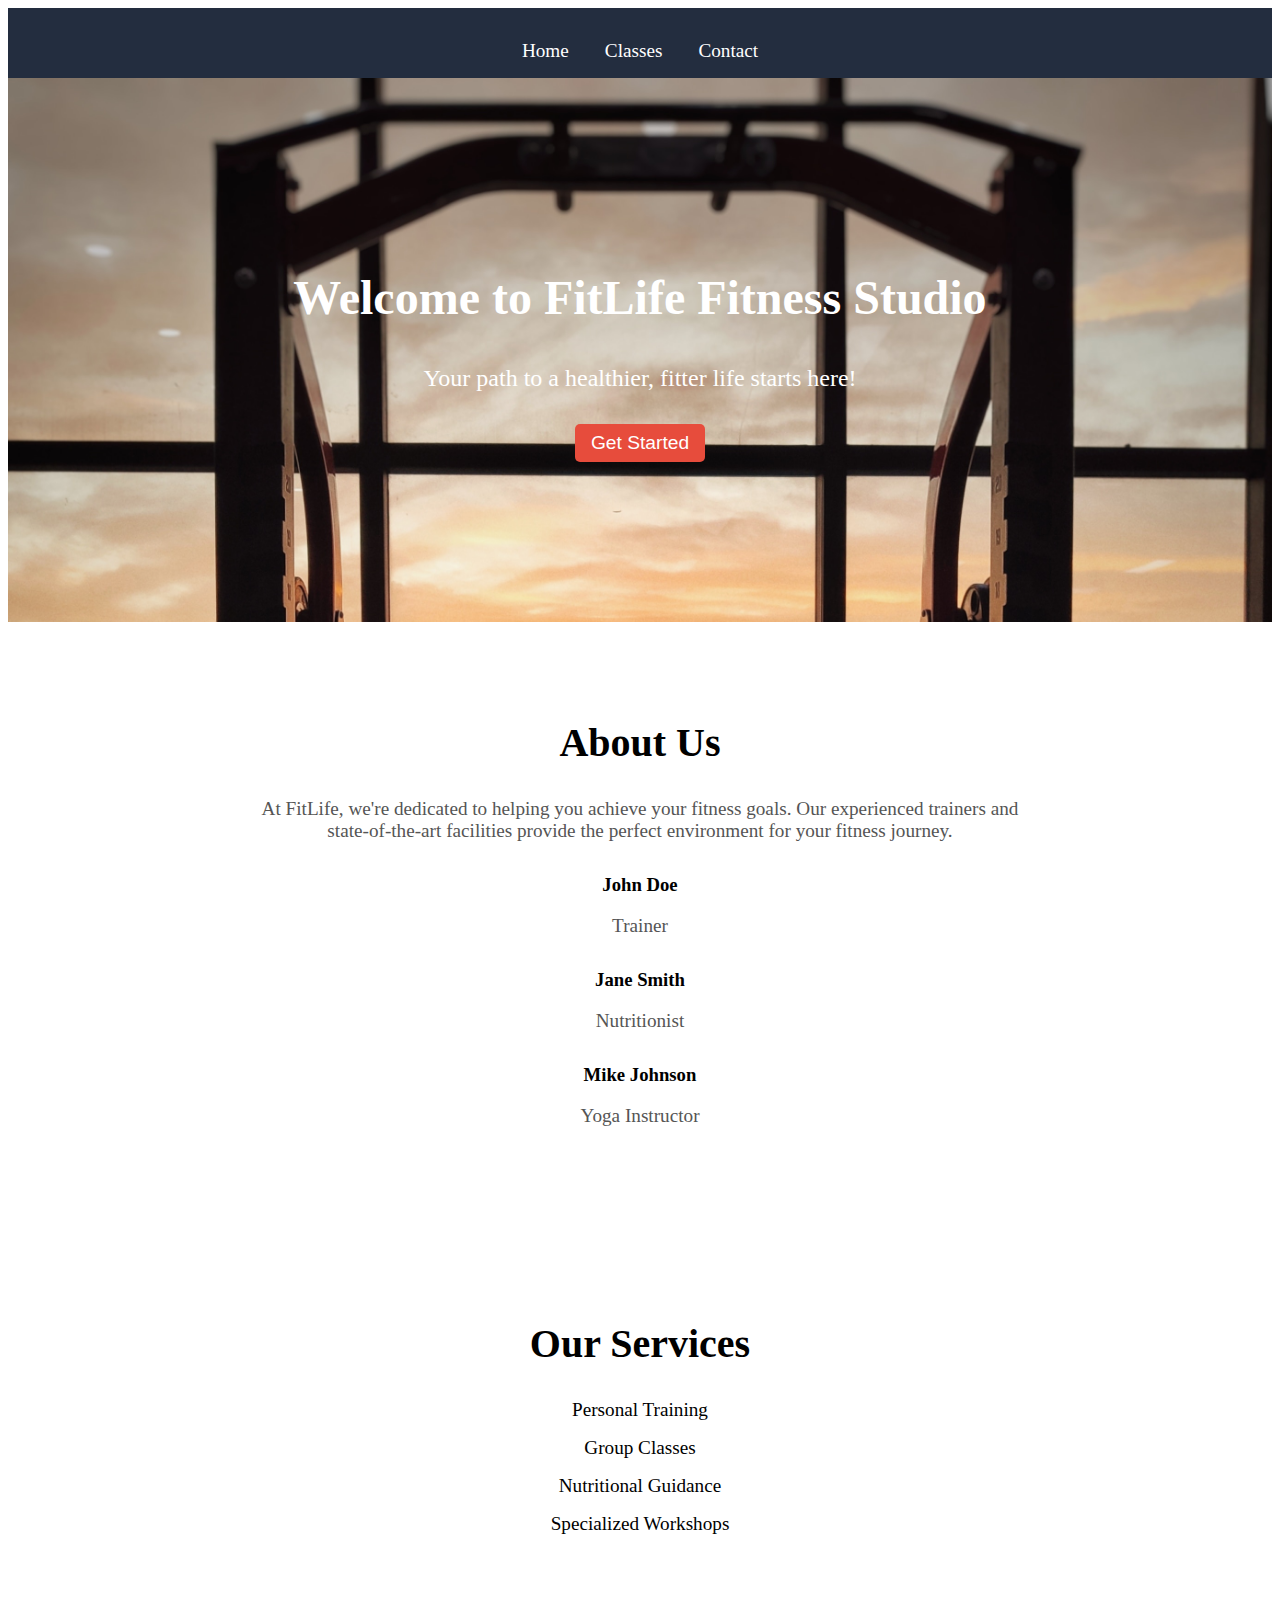
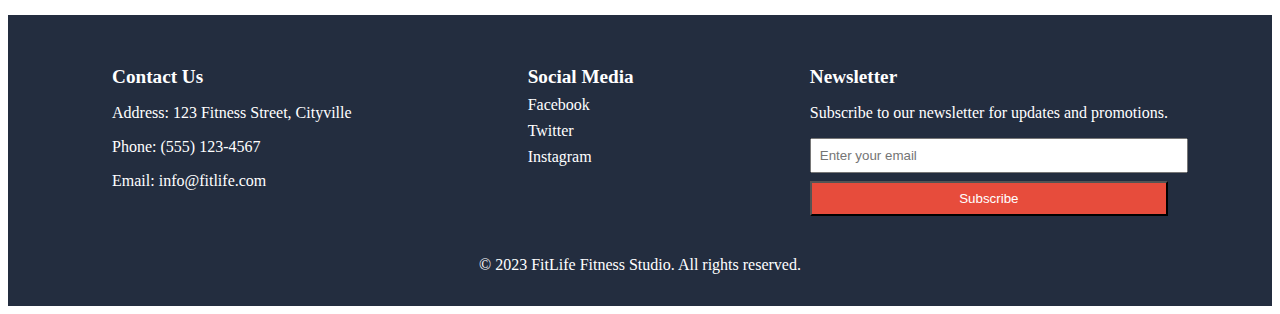
<file: index.html>
<!DOCTYPE html>
<html lang="en">
<head>
  <meta charset="UTF-8">
  <meta name="viewport" content="width=device-width, initial-scale=1.0">
  <title>FitLife Fitness Studio</title>
  <link rel="stylesheet" href="css\main.css">
</head>
<body>
    <div class="wrapper">
  <header>
    <div class="navigation">
        <a href="index.html">Home</a>
        <a href="classes.html">Classes</a>
        <a href="contact.html">Contact</a>
      </div>
  </header>

  <section class="hero">
    <h1>Welcome to FitLife Fitness Studio</h1>
    <p>Your path to a healthier, fitter life starts here!</p>
    <button>Get Started</button>
  </section>
  
  <section class="about">
    <h2>About Us</h2>
    <p>At FitLife, we're dedicated to helping you achieve your fitness goals. Our experienced trainers and state-of-the-art facilities provide the perfect environment for your fitness journey.</p>
  
    <div class="team-members">
      <div class="team-member">
        <h3>John Doe</h3>
        <p>Trainer</p>
      </div>
      <div class="team-member">
        <h3>Jane Smith</h3>
        <p>Nutritionist</p>
      </div>
      <div class="team-member">
        <h3>Mike Johnson</h3>
        <p>Yoga Instructor</p>
      </div>
    </div>
  </section>
  
  <section class="services">
    <h2>Our Services</h2>
    <ul>
      <li>Personal Training</li>
      <li>Group Classes</li>
      <li>Nutritional Guidance</li>
      <li>Specialized Workshops</li>
    </ul>
  </section>
  
  <footer>
    <div class="footer-content">
        <div class="footer-section">
          <h3>Contact Us</h3>
          <p>Address: 123 Fitness Street, Cityville</p>
          <p>Phone: (555) 123-4567</p>
          <p>Email: info@fitlife.com</p>
        </div>
        <div class="footer-section">
          <h3>Social Media</h3>
          <ul>
            <li><a href="#">Facebook</a></li>
            <li><a href="#">Twitter</a></li>
            <li><a href="#">Instagram</a></li>
          </ul>
        </div>
        <div class="footer-section">
          <h3>Newsletter</h3>
          <p>Subscribe to our newsletter for updates and promotions.</p>
          <form action="#">
            <input type="email" placeholder="Enter your email">
            <button type="submit">Subscribe</button>
          </form>
        </div>
      </div>
      <div class="footer-bottom">
        <p>&copy; 2023 FitLife Fitness Studio. All rights reserved.</p>
      </div>
    
  </footer>
</div>
</body>
</html>
</file>
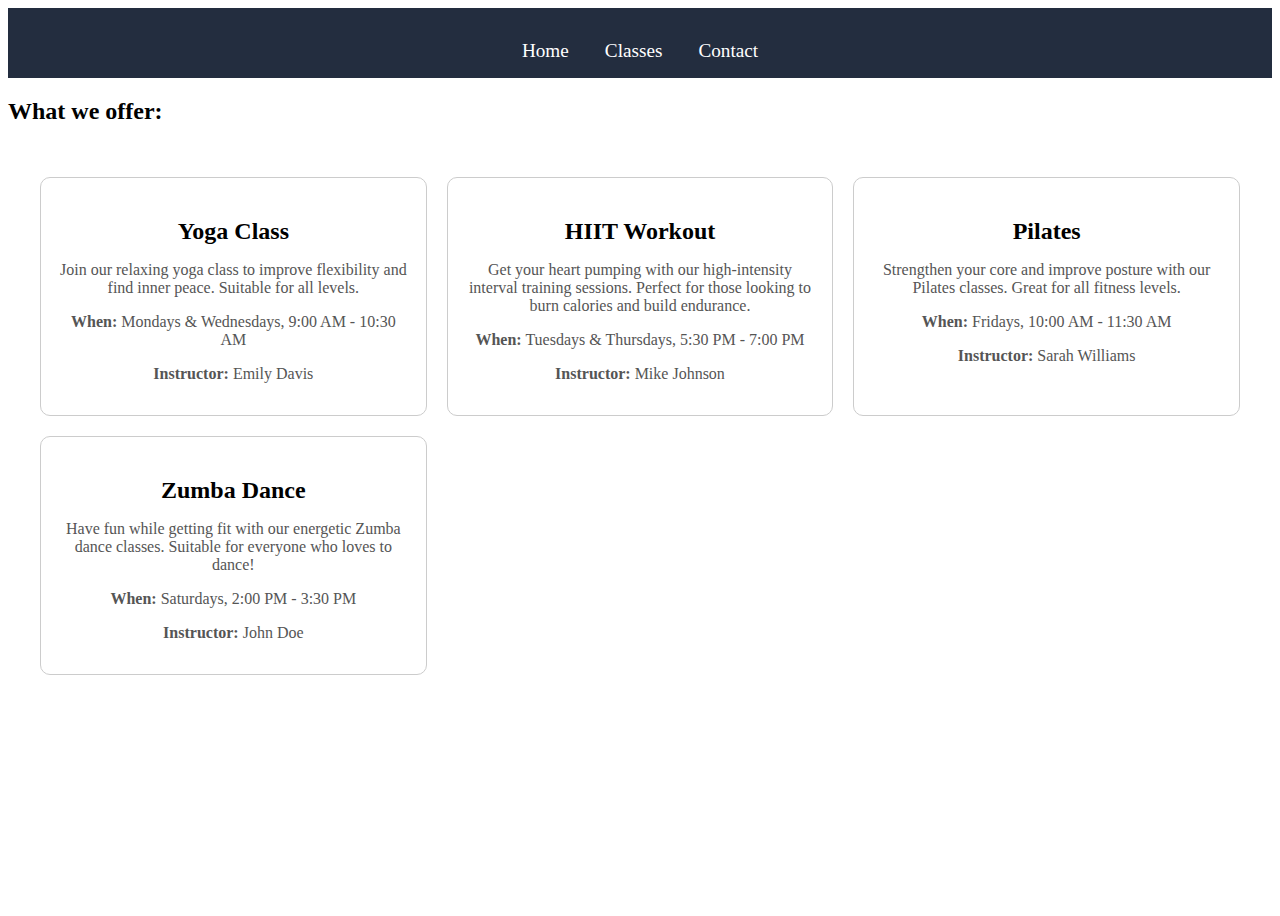
<file: classes.html>
<!DOCTYPE html>
<html lang="en">
<head>
    <meta charset="UTF-8">
    <meta name="viewport" content="width=device-width, initial-scale=1.0">
    <title>Classes</title>
    <link rel="stylesheet" href="css/main.css">
</head>
<body>
    <div class="wrapper">
    <header>
        <div class="navigation">
            <a href="index.html">Home</a>
            <a href="classes.html">Classes</a>
            <a href="contact.html">Contact</a>
          </div>
      </header>
      <h2>What we offer: </h2>
      <section class="classes">
        <div class="class-card">
          <h3>Yoga Class</h3>
          <p>Join our relaxing yoga class to improve flexibility and find inner peace. Suitable for all levels.</p>
          <p><strong>When:</strong> Mondays & Wednesdays, 9:00 AM - 10:30 AM</p>
          <p><strong>Instructor:</strong> Emily Davis</p>
        </div>
        <div class="class-card">
          <h3>HIIT Workout</h3>
          <p>Get your heart pumping with our high-intensity interval training sessions. Perfect for those looking to burn calories and build endurance.</p>
          <p><strong>When:</strong> Tuesdays & Thursdays, 5:30 PM - 7:00 PM</p>
          <p><strong>Instructor:</strong> Mike Johnson</p>
        </div>
        <div class="class-card">
          <h3>Pilates</h3>
          <p>Strengthen your core and improve posture with our Pilates classes. Great for all fitness levels.</p>
          <p><strong>When:</strong> Fridays, 10:00 AM - 11:30 AM</p>
          <p><strong>Instructor:</strong> Sarah Williams</p>
        </div>
        <div class="class-card">
          <h3>Zumba Dance</h3>
          <p>Have fun while getting fit with our energetic Zumba dance classes. Suitable for everyone who loves to dance!</p>
          <p><strong>When:</strong> Saturdays, 2:00 PM - 3:30 PM</p>
          <p><strong>Instructor:</strong> John Doe</p>
        </div>
      </section>
</div>  
</body>
</html>
</file>
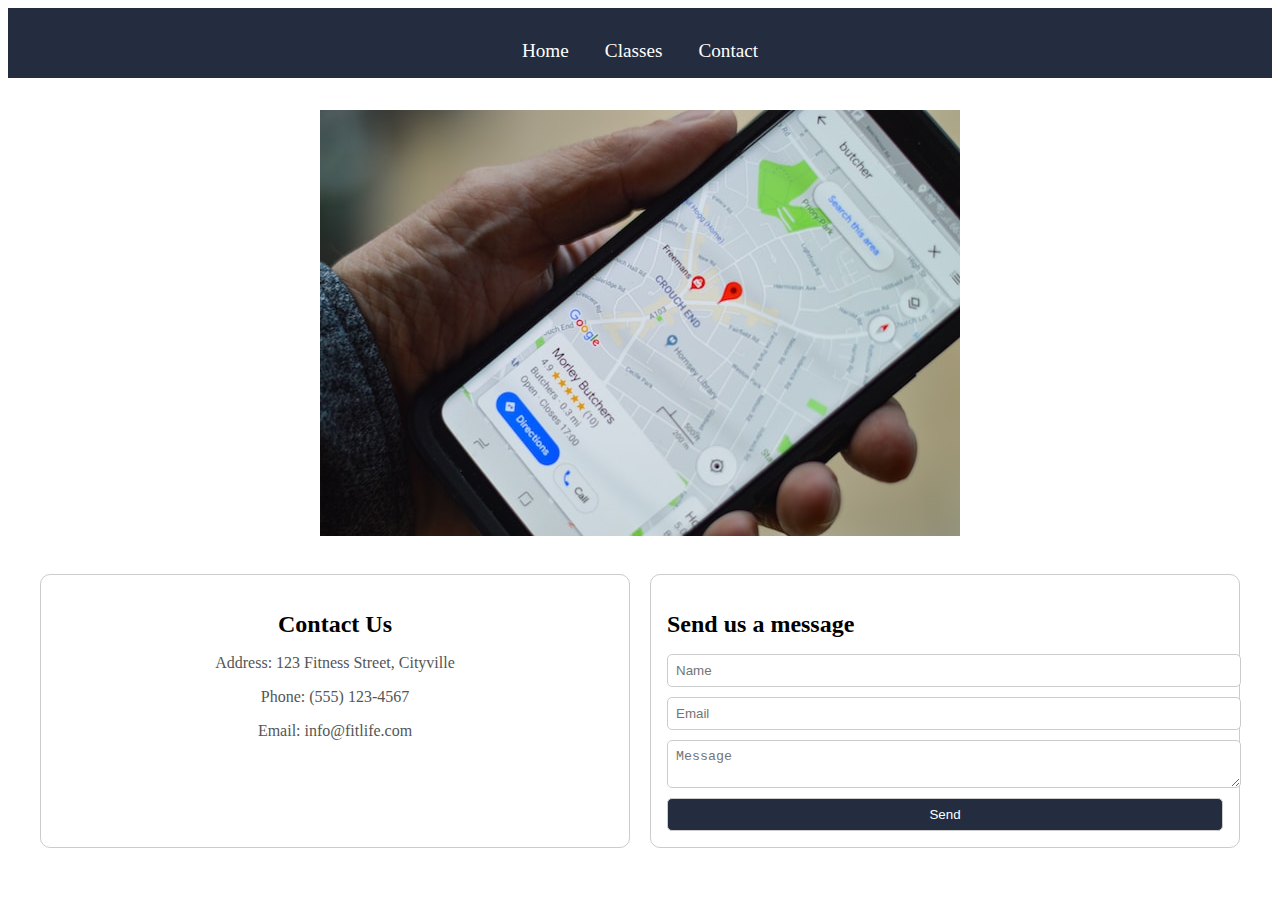
<file: contact.html>
<!DOCTYPE html>
<html lang="en">
<head>
    <meta charset="UTF-8">
    <meta name="viewport" content="width=device-width, initial-scale=1.0">
    <title>Contact</title>
    <link rel="stylesheet" href="css/main.css">
</head>
<body>
    <div class="wrapper">

    <header>
        <div class="navigation">
            <a href="index.html">Home</a>
            <a href="classes.html">Classes</a>
            <a href="contact.html">Contact</a>
          </div>
      </header>
      <section class="map">
        <img src="images/henry-perks-BJXAxQ1L7dI-unsplash (1).jpg" alt="Fitness Studio Location Map">
      </section>
    <section class="contact">
        <div class="contact-info">
          <h2>Contact Us</h2>
          <p>Address: 123 Fitness Street, Cityville</p>
          <p>Phone: (555) 123-4567</p>
          <p>Email: info@fitlife.com</p>
        </div>
        <div class="contact-form">
          <h2>Send us a message</h2>
          <form action="#">
            <input type="text" placeholder="Name">
            <input type="email" placeholder="Email">
            <textarea placeholder="Message"></textarea>
            <button type="submit">Send</button>
          </form>
        </div>
      </section>
    </div>
</body>

</html>
</file>
<file: css/main.css>
header {
  background-color: #232D3F;
  color: white;
  padding: 1rem;
  text-align: center;
}
header h1 {
  font-size: 2rem;
  margin: 0;
}
header .navigation {
  margin-top: 1rem;
}
header .navigation a {
  margin: 0 1rem;
  text-decoration: none;
  color: white;
  font-size: 1.2rem;
}

footer {
  background-color: #232D3F;
  color: white;
  padding: 1rem;
  text-align: center;
  margin-top: auto;
  height: 80%;
}

.footer-content {
  display: flex;
  justify-content: space-around;
  align-items: flex-start;
  flex-wrap: wrap;
}

.footer-section {
  margin: 1rem;
  text-align: left;
}
.footer-section h3 {
  font-size: 1.2rem;
  margin-bottom: 0.5rem;
}
.footer-section ul {
  list-style: none;
  padding: 0;
  margin: 0;
}
.footer-section ul li {
  margin-bottom: 0.5rem;
}
.footer-section ul a {
  color: white;
  text-decoration: none;
}
.footer-section form {
  display: flex;
  flex-direction: column;
  align-items: flex-start;
}
.footer-section form input, .footer-section form button {
  width: 100%;
  padding: 0.5rem;
  margin-bottom: 0.5rem;
}
.footer-section form button {
  background-color: #e74c3c;
  color: white;
  cursor: pointer;
}

.footer-bottom {
  margin-top: 0.5rem;
}

.classes {
  display: grid;
  grid-template-columns: repeat(3, 1fr);
  grid-gap: 20px;
  padding: 2rem;
}

.class-card {
  background-color: white;
  border: 1px solid #ccc;
  padding: 1rem;
  border-radius: 10px;
  text-align: center;
}
.class-card h3 {
  font-size: 1.5rem;
  margin-bottom: 1rem;
}
.class-card p {
  font-size: 1rem;
  color: #555;
}

.contact {
  display: grid;
  grid-template-columns: 1fr 1fr;
  grid-gap: 20px;
  padding: 2rem;
}
.contact .contact-info {
  background-color: white;
  border: 1px solid #ccc;
  padding: 1rem;
  border-radius: 10px;
  text-align: center;
}
.contact .contact-info h2 {
  font-size: 1.5rem;
  margin-bottom: 1rem;
}
.contact .contact-info p {
  font-size: 1rem;
  color: #555;
}
.contact .contact-form {
  background-color: white;
  border: 1px solid #ccc;
  padding: 1rem;
  border-radius: 10px;
}
.contact .contact-form h2 {
  font-size: 1.5rem;
  margin-bottom: 1rem;
}
.contact .contact-form form {
  display: grid;
  grid-gap: 10px;
}
.contact .contact-form form input, .contact .contact-form form textarea, .contact .contact-form form button {
  width: 100%;
  padding: 0.5rem;
  border: 1px solid #ccc;
  border-radius: 5px;
}
.contact .contact-form form button {
  background-color: #232D3F;
  color: white;
  cursor: pointer;
}
.contact .contact-form form img {
  max-width: 100%;
  max-height: 400px;
  margin: 0 auto;
  display: block;
}

.map {
  max-width: 100%;
  max-height: 400px;
  margin: 2em auto;
  display: block;
}

.hero {
  background-image: url("../images/javier-santos-guzman-9MR78HGoflw-unsplash.jpg");
  background-size: cover;
  color: white;
  text-align: center;
  padding: 10rem 0;
  display: flex;
  flex-direction: column;
  justify-content: center;
  align-items: center;
}
.hero h1 {
  font-size: 3rem;
  margin-bottom: 1rem;
}
.hero p {
  font-size: 1.5rem;
  margin-bottom: 2rem;
}
.hero button {
  background-color: #e74c3c;
  color: white;
  font-size: 1.2rem;
  padding: 0.5rem 1rem;
  border: none;
  border-radius: 5px;
  cursor: pointer;
}

.about, .services {
  padding: 4rem 0;
  text-align: center;
}
.about h2, .services h2 {
  font-size: 2.5rem;
  margin-bottom: 2rem;
}
.about p, .services p {
  font-size: 1.2rem;
  color: #555;
  max-width: 800px;
  margin: 0 auto 2rem;
}
.about ul, .services ul {
  list-style: none;
  padding: 0;
}
.about ul li, .services ul li {
  font-size: 1.2rem;
  margin-bottom: 1rem;
}
.about .about, .services .about {
  background-color: white;
  padding: 4rem 0;
  text-align: center;
}
.about .about h2, .services .about h2 {
  font-size: 2.5rem;
  margin-bottom: 2rem;
  color: #232D3F;
}
.about .about p, .services .about p {
  font-size: 1.2rem;
  color: #555;
  max-width: 800px;
  margin: 0 auto 2rem;
}
.about .about .team-members, .services .about .team-members {
  display: flex;
  justify-content: center;
  align-items: flex-start;
  flex-wrap: wrap;
  margin-top: 2rem;
}
.about .about .team-member, .services .about .team-member {
  margin: 1rem;
  max-width: 300px;
  text-align: left;
}
.about .about .team-member img, .services .about .team-member img {
  width: 100%;
  border-radius: 5px;
  margin-bottom: 1rem;
}
.about .about .team-member h3, .services .about .team-member h3 {
  font-size: 1.5rem;
  margin-bottom: 0.5rem;
}
.about .about .team-member p, .services .about .team-member p {
  font-size: 1rem;
  color: #555;
}

body {
  display: flex;
  flex-direction: column;
  min-height: 100vh;
}

.wrapper {
  display: flex;
  flex-direction: column;
  min-height: 100vh;
}

main {
  flex-grow: 1;
}/*# sourceMappingURL=main.css.map */
</file>
